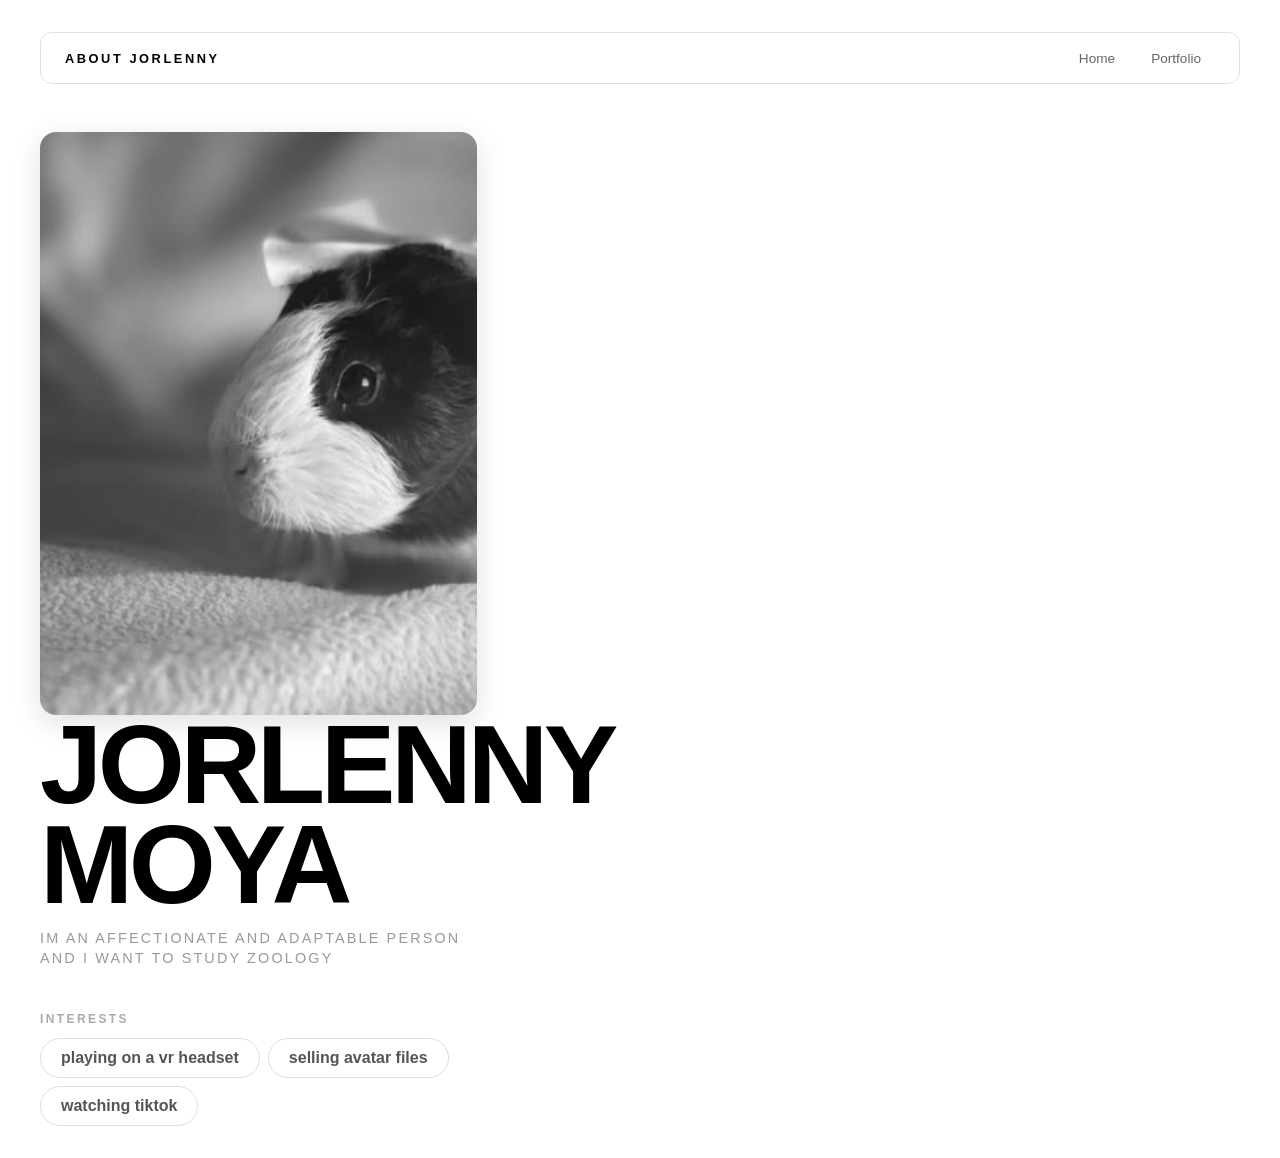
<file: index.html>
<!DOCTYPE html>
<html>

<head>
  <title>All About Me</title>
   <link rel="stylesheet" href="style.css" />
</head>

<body>
  <!-- All content goes here -->
  <div id="all-contents">
    <!-- nav goes here (TODO 6) -->
    <nav>
      <h1>About Jorlenny</h1>
      <ul id="nav-ul">
        <li class="nav-li"><a href="index.html">Home</a></li>
        <li class="nav-li"><a href="portfolio.html">Portfolio</a></li>
      </ul>
    </nav>
    <main>
      <div class="sidebar">
        <img class="sidebar-img" src="Screenshot 2026-09-30 9.05.13 AM.png" alt="My image" </div>

        <div class="content">
          <h2>Jorlenny Moya</h2>
          <p>Im an affectionate and adaptable person and I want to study zoology</p>
          <div id="interests">
            <h3>Interests</h3>
            <ul>
              <li>playing on a vr headset</li>
              <li>selling avatar files</li>
              <li>watching tiktok</li>
            </ul>
          </div>
        </div>
    </main>

  </div>
</body>

</html>
</file>
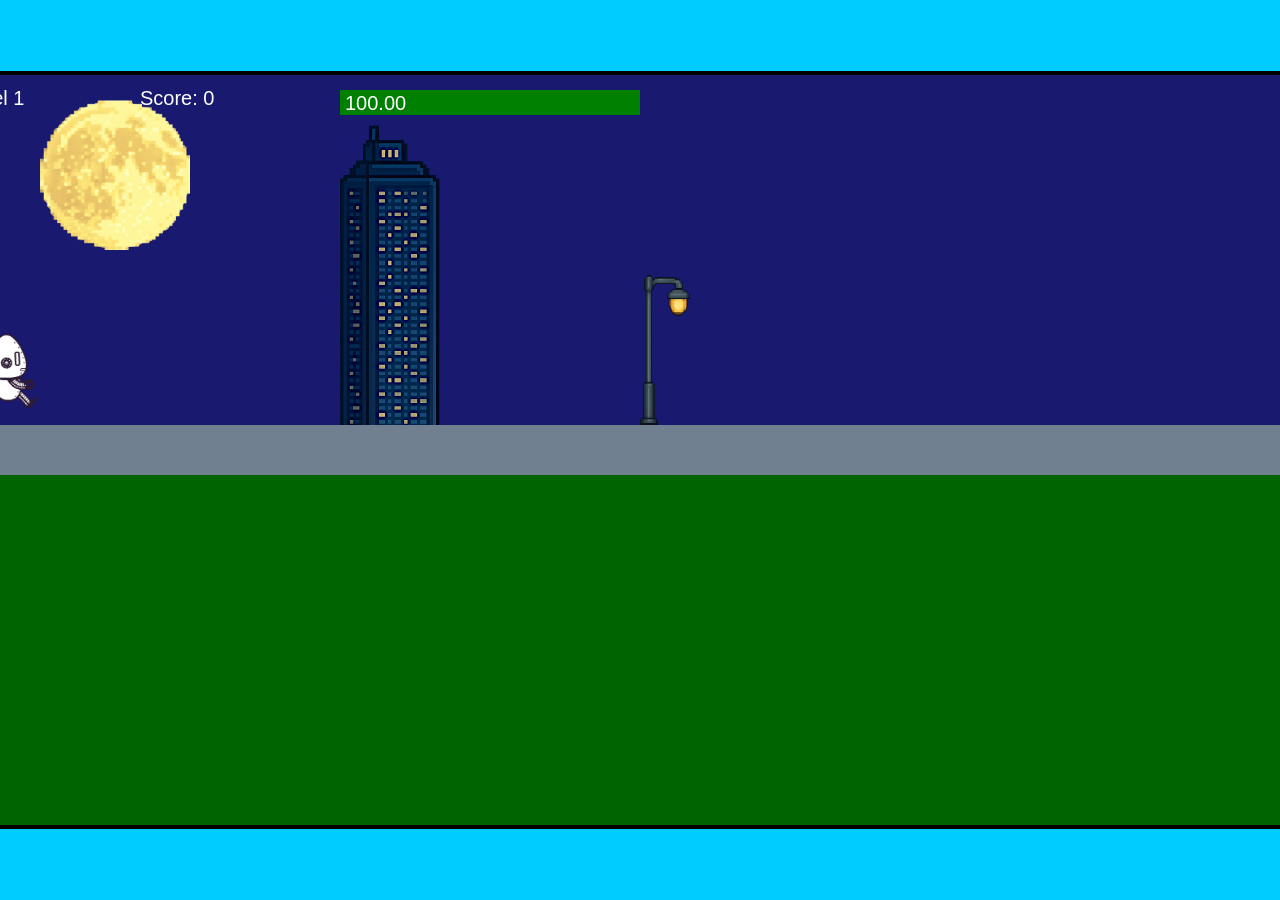
<file: fsd-projects/runtime/index.html>
<!DOCTYPE html>
<html lang="en">
  <head>
    <meta charset="UTF-8" />
    <meta name="viewport" content="width=device-width, initial-scale=1.0" />
    <title>Runtime Neo</title>
    <link rel="stylesheet" href="runtime.css" />
    <script src="https://code.jquery.com/jquery-3.1.0.js"></script>
    <script src="setup.js"></script>
    <script src="levels.js"></script>
    <script src="scenery.js"></script>
    <script src="student.js"></script>
    <script src="main.js"></script>
  </head>
  <body id="body">
    <canvas id="gameCanvas" width="1400" height="750"></canvas>
    <img id="player" src="images/halle.png" />
    <img id="projectile" src="images/projectile.png" />
    <img id="basicPlatform" src="images/interactable/basicPlatform.png" />
    <img id="spikes" src="images/interactable/spikes.png" />
    <img id="bug" src="images/interactable/bug.png" />
    <img id="healthUp" src="images/interactable/healthUp.png" />
    <img id="flag" src="images/interactable/flag.png" />
    <img id="moon" src="images/backgrounds/moon.png" />
    <img id="building" src="images/backgrounds/building.png" />
    <img id="lamp" src="images/backgrounds/lamp.png" />
  </body>
</html>
</file>
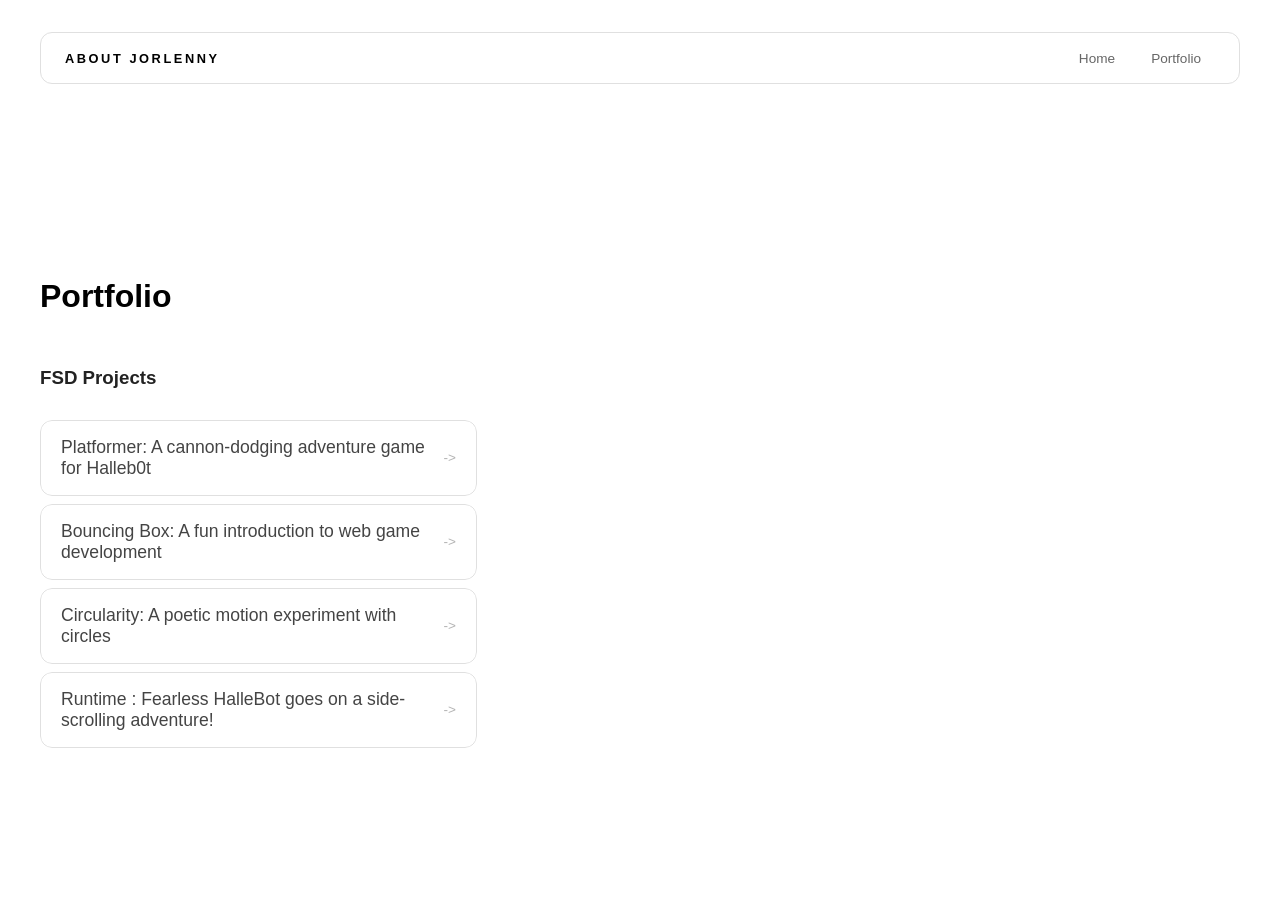
<file: portfolio.html>
<!DOCTYPE html>
<html>
  <head>
    <title>About Jorlenny</title>
     <link rel="stylesheet" href="style.css" />
  </head>

  <body>
    <!-- All content goes here -->
    <div id="all-contents">
      <nav>
 <h1>About Jorlenny</h1>
  <ul id="nav-ul">
    <li class="nav-li">
      <a href="index.html">Home</a>
    </li>
    <li class="nav-li">
      <a href="portfolio.html">Portfolio</a>
    </li>
  </ul>
  </nav>

  <main>
<div class="content">
    <h1>Portfolio</h1>
    <h3>FSD Projects</h3>
    <ul id="portfolio">
      <li>
  <a href="fsd-projects/platformer/">Platformer: A cannon-dodging adventure game for Halleb0t</a>
</li>
<li>
  <a href="fsd-projects/bouncing-box/">Bouncing Box: A fun introduction to web game development</a>
</li>
<li>
  <a href="fsd-projects/circularity/">Circularity: A poetic motion experiment with circles</a>
</li>
<li>
 <a href="fsd-projects/runtime/">Runtime : Fearless HalleBot goes on a side-scrolling adventure!</a>
</li>

    </ul>

    <!-- ASD Projects will go here -->

  </div>
  </main>
    </div>
  </body>
</html>
</file>
<file: style.css>
* {
  box-sizing: border-box;
}

body {
  margin: 0;
  background: 6#FAD9E4;
  color: #222;
  font-family: "Helvetica Neue", Arial, sans-serif;
}

#all-contents {
  max-width: 1500px;
  min-height: 100vh;
  margin: 0 auto;
  padding: 32px 40px;
}
main {
  display: grid;
  grid-template-columns: minmax(220px, 1fr) minmax(420px, 1.6fr);
  align-items: center;
  min-height: calc(100vh - 160px);
  gap: clamp(32px, 5vw, 80px);
}

.sidebar {
  width: 100%;
}

.content {
  display: flex;
  flex-direction: column;
  align-items: flex-start;
  gap: 12px;
}
h2 {
  margin: 0;
  font-size: clamp(4rem, 10vw, 7rem);
  line-height: 0.9;
  font-weight: 900;
  letter-spacing: -0.04em;
  text-transform: uppercase;
  color: #000;
}

.content > p {
  margin: 0;
  color: #999;
  font-size: 0.9rem;
  text-transform: uppercase;
  letter-spacing: 0.15em;
  line-height: 1.4;
}
#interests {
  margin-top: 32px;
  width: 100%;
}

#interests h3 {
  margin: 0 0 12px;
  font-size: 0.75rem;
  font-weight: 700;
  text-transform: uppercase;
  letter-spacing: 0.2em;
  color: #aaa;
}

#interests ul {
  list-style: none;
  margin: 0;
  padding: 0;
  display: flex;
  flex-wrap: wrap;
  gap: 8px;
}

#interests li {
  color: #555;
  font-size: 1rem;
  font-weight: 600;
  padding: 10px 20px;
  background: #fff;
  border: 1px solid #ddd;
  border-radius: 100px;
  transition:
    background 0.25s ease,
    color 0.25s ease,
    transform 0.25s ease;
  cursor: default;
}

#interests li:hover {
  background: #000;
  color: #fff;
  border-color: #000;
  transform: translateY(-2px);
}
.sidebar-img {
  width: 100%;
  max-width: 760px;
  aspect-ratio: 3 / 4;
  object-fit: cover;
  display: block;
  border-radius: 16px;
  filter: grayscale(100%);
  box-shadow: 0 8px 30px rgba(0, 0, 0, 0.12);
  transition:
    filter 0.4s ease,
    transform 0.4s ease,
    box-shadow 0.4s ease;
}

.sidebar-img:hover {
  filter: grayscale(0%);
  transform: translateY(-4px);
  box-shadow: 0 16px 40px rgba(0, 0, 0, 0.18);
}
nav {
  display: flex;
  justify-content: space-between;
  align-items: center;
  margin-bottom: 48px;
  padding: 16px 24px;
  background: #fff;
  border: 1px solid #e0e0e0;
  border-radius: 12px;
}

nav h1 {
  margin: 0;
  font-size: 0.8rem;
  font-weight: 700;
  text-transform: uppercase;
  letter-spacing: 0.2em;
  color: #000;
}

#nav-ul {
  list-style: none;
  display: flex;
  gap: 8px;
  margin: 0;
  padding: 0;
}

.nav-li a {
  color: #666;
  text-decoration: none;
  font-size: 0.85rem;
  font-weight: 500;
  padding: 6px 14px;
  border-radius: 8px;
  transition:
    background 0.25s ease,
    color 0.25s ease;
}

.nav-li a:hover {
  background: #000;
  color: #fff;
}
/* Portfolio styles */
.content h1 {
  color: black;
}

#portfolio {
  list-style: none;
  margin: 0;
  padding: 0;
  width: 100%;
  display: flex;
  flex-direction: column;
  gap: 8px;
}

#portfolio li {
  border-radius: 12px;
  overflow: hidden;
}

#portfolio a {
  display: flex;
  justify-content: space-between;
  align-items: center;
  text-decoration: none;
  color: #444;
  padding: 16px 20px;
  font-size: 1.1rem;
  font-weight: 500;
  background: #fff;
  border: 1px solid #e0e0e0;
  border-radius: 12px;
  transition: background 0.25s ease, color 0.25s ease, transform 0.25s ease;
}

#portfolio a:hover {
  background: #000;
  color: #fff;
  transform: translateX(4px);
}

#portfolio a::after {
  content: "->";
  font-size: 0.85rem;
  opacity: 0.4;
  transition: opacity 0.25s ease;
  white-space: nowrap;
}

#portfolio a:hover::after {
  opacity: 1;
}
</file>
<file: fsd-projects/runtime/runtime.css>
/* runtime.css */
/* Styles for Runtime Neo auto-runner game */

img {
  display: none;
}

#gameCanvas {
  position: absolute;
  border: 4px solid #000;
  top: 50%;
  left: 50%;
  transform: translate(-50%, -50%);
}

body {
  margin: 0;
  background-color: #00ccff;
  font-family: Arial, sans-serif;
  text-align: center;
  overflow: hidden;
}
</file>
